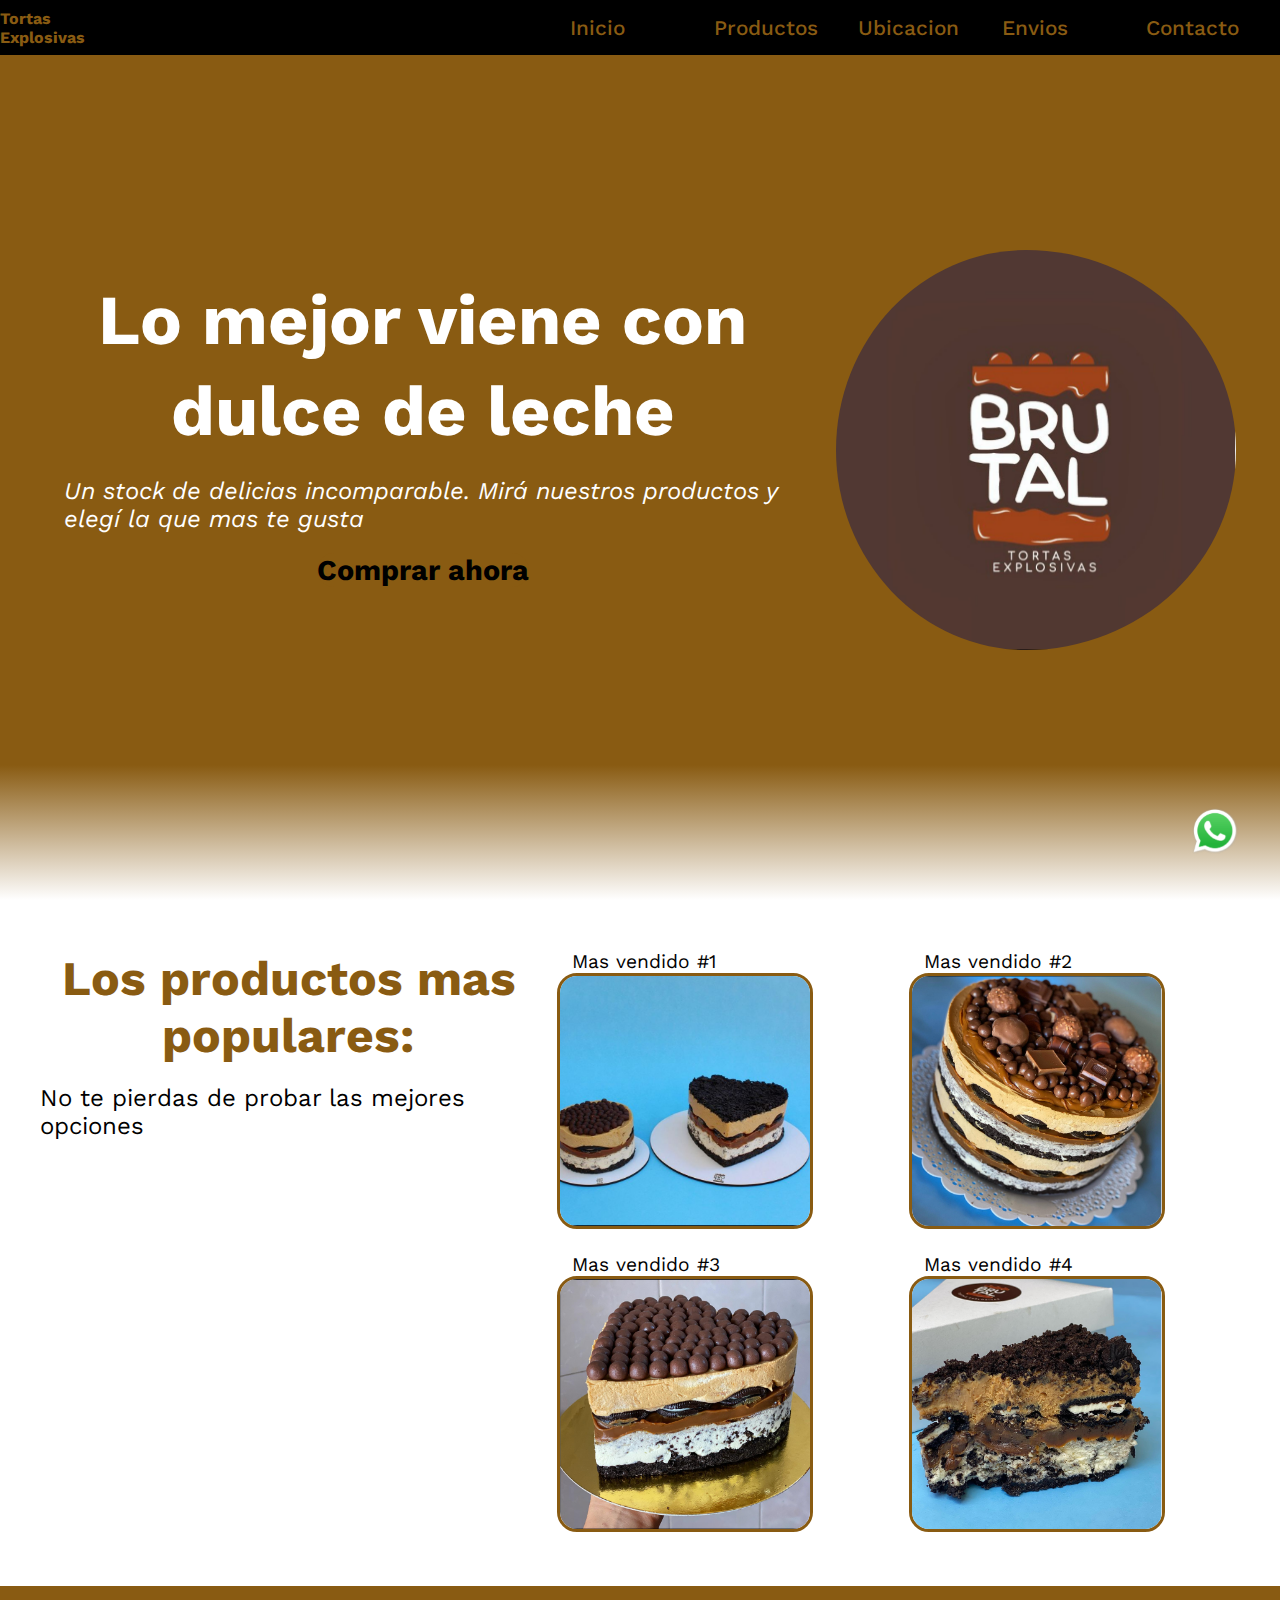
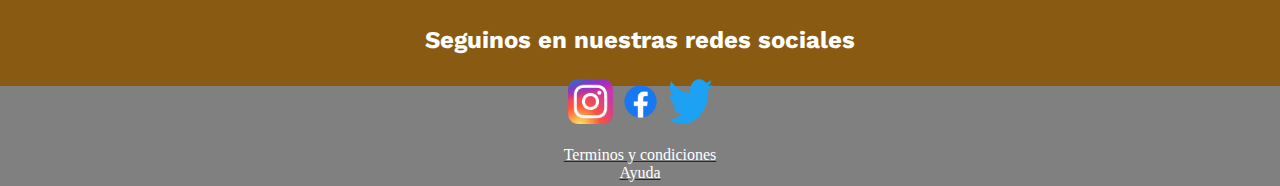
<file: index.html>
<!DOCTYPE html>
<html lang="es">
  <head>
    <meta charset="UTF-8" />
    <meta http-equiv="X-UA-Compatible" content="IE=edge" />
    <meta name="viewport" content="width=device-width, initial-scale=1.0" />
    <link rel="preconnect" href="https://fonts.googleapis.com" />
    <link rel="preconnect" href="https://fonts.gstatic.com" crossorigin />
    <link
      href="https://fonts.googleapis.com/css2?family=Work+Sans&display=swap"
      rel="stylesheet"
    />
    <link rel="stylesheet" href="./css/style2.css" />

    <title>Brutal Tortas Explosivas - La mejor viene con dulce de leche</title>
  </head>
  <body>
    <!-- Inicio Header -->
    <header class="main__header">
      <b>Tortas Explosivas</b>
      <nav>
        <ul class="main__header__nav">
          <li><a class="active" href="./index.html">Inicio</a></li>
          <li><a href="./productos.html">Productos</a></li>
          <li><a href="./ubicacion.html">Ubicacion</a></li>
          <li><a href="./envios.html">Envios</a></li>
          <li><a href="./contacto.html">Contacto</a></li>
        </ul>
      </nav>
    </header>

    <!-- Fin Header -->

    <!-- Inicio Fixed -->
    <div class="fixed">
      <a href="https://web.whatsapp.com/">
        <img
          src="./img/WhatsApp.svg.webp"
          alt="whatsapp"
          width="50"
          height="50"
      /></a>
    </div>
    <!-- Fin Fixed -->

    <!-- Inicio contenido principal -->

    <main class="main__principal">
      <div class="main__principal__contenedor">
        <div class="main__principal__wrapper">
          <h1 class="main__principal__wrapper-title">
            Lo mejor viene con dulce de leche
          </h1>
          <p class="main__principal__wrapper-paragraph">
            Un stock de delicias incomparable. Mirá nuestros productos y elegí la que mas te gusta
          </p>
          <a class="main__principal__wrapper-cta" href="./productos.html"
            >Comprar ahora
          </a>
        </div>
        <div class="main__principal__img">
          <img
            class="main__principal__img"
            src="./img/LOGO.png"
            alt="desarrollo web"
          />
        </div>
      </div>
    </main>

    <!-- Fin contenido principal -->

    <!-- Inicio mas populares -->

    <section class="section__popular">
      <div class="section_popular_paragraph">
        <h3 class="textoh3">Los productos mas populares:</h3>
        <p>
          No te pierdas de probar las mejores opciones
        </p>
      </div>

      <div class="caja_1">
        <p class="textop">Mas vendido #1</p>
        <a href="./productos.html">
          <img class="imagenes" src="./img/Tradicionales1.png" alt="imagen 1"
        /></a>
      </div>
      <div class="caja_2">
        <p class="textop">Mas vendido #2</p>
        <a href="./productos.html">
          <img class="imagenes" src="./img/Tradicionales 2.png" alt="imagen 2"
        /></a>
      </div>
      <div class="caja_3">
        <p class="textop">Mas vendido #3</p>
        <a href="./productos.html">
          <img class="imagenes" src="./img/Tradicionales3.png" alt="imagen 3"
        /></a>
      </div>
      <div class="caja_4">
        <p class="textop">Mas vendido #4</p>
        <a href="./productos.html">
          <img class="imagenes" src="./img/tradicionales 4.png" alt="promocion 8"
        /></a>
      </div>
    </section>

    <!-- Fin mas populares -->

    <!-- Inicio redes sociales-->

    <div class="redessociales">
      <h4 class="textoh4">Seguinos en nuestras redes sociales</h4>
      <ul class="redessociales">
        <li>
          <a href="https://www.instagram.com">
            <img
              src="./img/instagram.png"
              alt="instagram"
              width="45"
              height="45"
          /></a>
        </li>
        <li>
          <a href="https://www.facebook.com">
            <img src="./img/facebook.png" alt="facebook" width="45" height="45"
          /></a>
        </li>
        <li>
          <a href="https://www.twitter.com">
            <img src="./img/twitter.png" alt="twitter" width="45" height="45"
          /></a>
        </li>
      </ul>
    </div>

    <!-- Fin redes sociales -->

    <!-- Inicio Footer -->
    <footer class="footer__">
      <div class="footer__div">
        <ul>
          <li>
            <a
              href="https://www.iubenda.com/es/help/37616-que-son-los-terminos-y-condiciones-y-para-que-sirven#:~:text=Los%20T%C3%A9rminos%20y%20Condiciones%20representan,contenido%20de%20forma%20legalmente%20vinculante."
            >
              Terminos y condiciones</a
            >
          </li>
          <li>
            <a
              href="https://www.google.com/search?q=ayuda&rlz=1C1SQJL_enAR915AR915&sxsrf=ALiCzsaizHApsFbZXj-iMr10N8_KPrxBWg%3A1662586119994&ei=Bw0ZY8mzPICl5OUP3suPkAY&ved=0ahUKEwiJ09z4z4P6AhWAErkGHd7lA2IQ4dUDCA8&uact=5&oq=ayuda&gs_lcp=[base64]&sclient=gws-wiz"
              >Ayuda</a
            >
          </li>
          <li></li>
        </ul>
      </div>
    </footer>

    <!-- Fin footer -->
  </body>
</html>
</file>
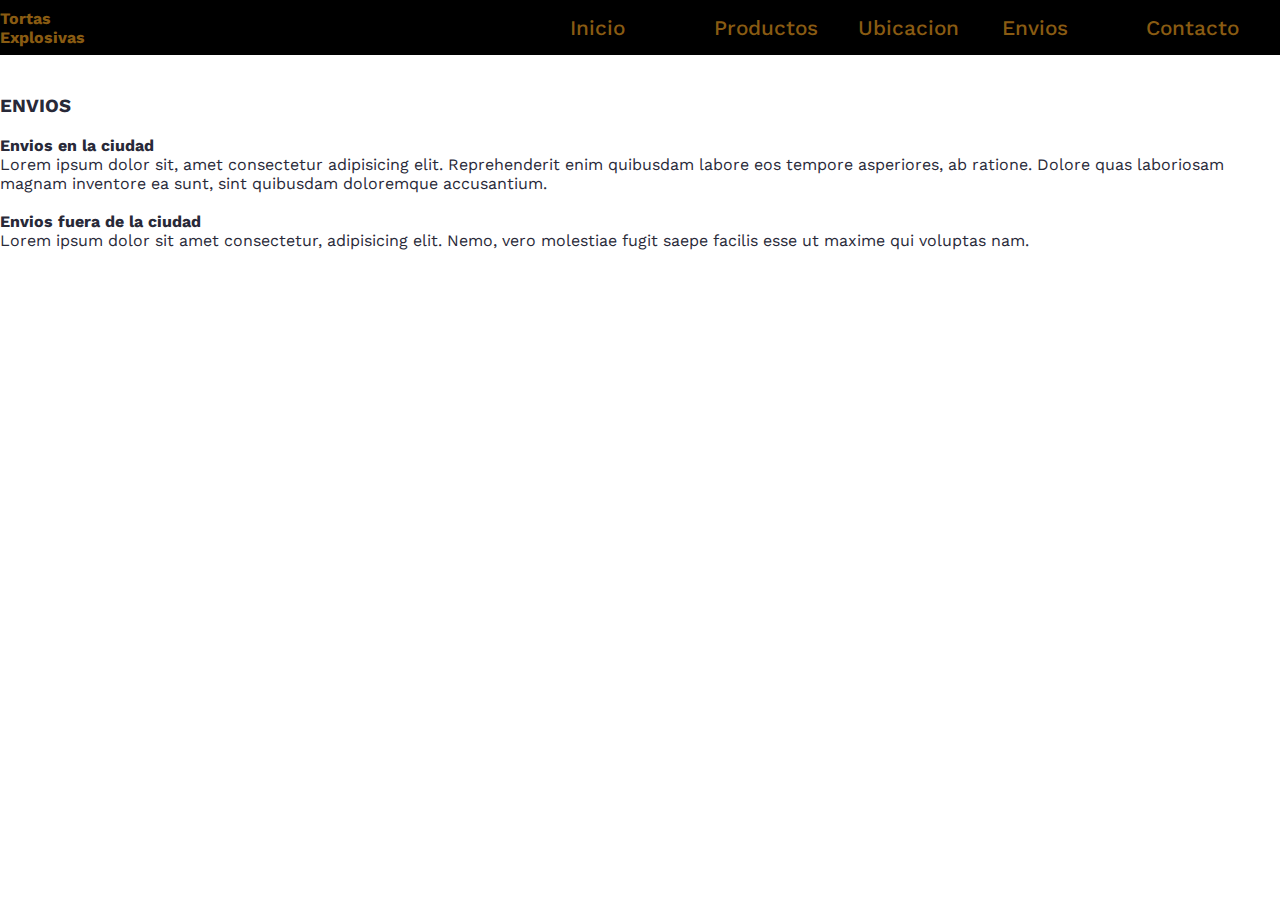
<file: envios.html>
<!DOCTYPE html>
<html lang="es">
  <head>
    <meta charset="UTF-8" />
    <meta http-equiv="X-UA-Compatible" content="IE=edge" />
    <meta name="viewport" content="width=device-width, initial-scale=1.0" />
    <link rel="preconnect" href="https://fonts.googleapis.com" />
    <link rel="preconnect" href="https://fonts.gstatic.com" crossorigin />
    <link
      href="https://fonts.googleapis.com/css2?family=Work+Sans&display=swap"
      rel="stylesheet"
    />
    <link rel="stylesheet" href="./css/style2.css" />

    <title>BRUTAL TORTAS EXPLOSIVAS</title>
  </head>

  <body>
    <!-- Inicio Header -->

    <header class="main__header">
      <b>Tortas Explosivas</b>
      <nav>
        <ul class="main__header__nav">
          <li>
            <a class="active" href="./index.html">Inicio</a>
          </li>
          <li>
            <a href="./productos.html">Productos</a>
          </li>
          <li>
            <a href="./ubicacion.html">Ubicacion</a>
          </li>
          <li>
            <a href="./envios.html">Envios</a>
          </li>
          <li>
            <a href="./contacto.html">Contacto</a>
          </li>
        </ul>
      </nav>
    </header>

    <!-- Fin Header -->
    <br />
    <br />
    <br />
    <br />
    <br />
    <div>
      <h3>ENVIOS</h3>
      <br />
      <h4>Envios en la ciudad</h4>

      <p>
        Lorem ipsum dolor sit, amet consectetur adipisicing elit. Reprehenderit
        enim quibusdam labore eos tempore asperiores, ab ratione. Dolore quas
        laboriosam magnam inventore ea sunt, sint quibusdam doloremque
        accusantium.
      </p>
      <br />
      <h4>Envios fuera de la ciudad</h4>

      <p>
        Lorem ipsum dolor sit amet consectetur, adipisicing elit. Nemo, vero
        molestiae fugit saepe facilis esse ut maxime qui voluptas nam.
      </p>
    </div>


  </body>
</html>
</file>
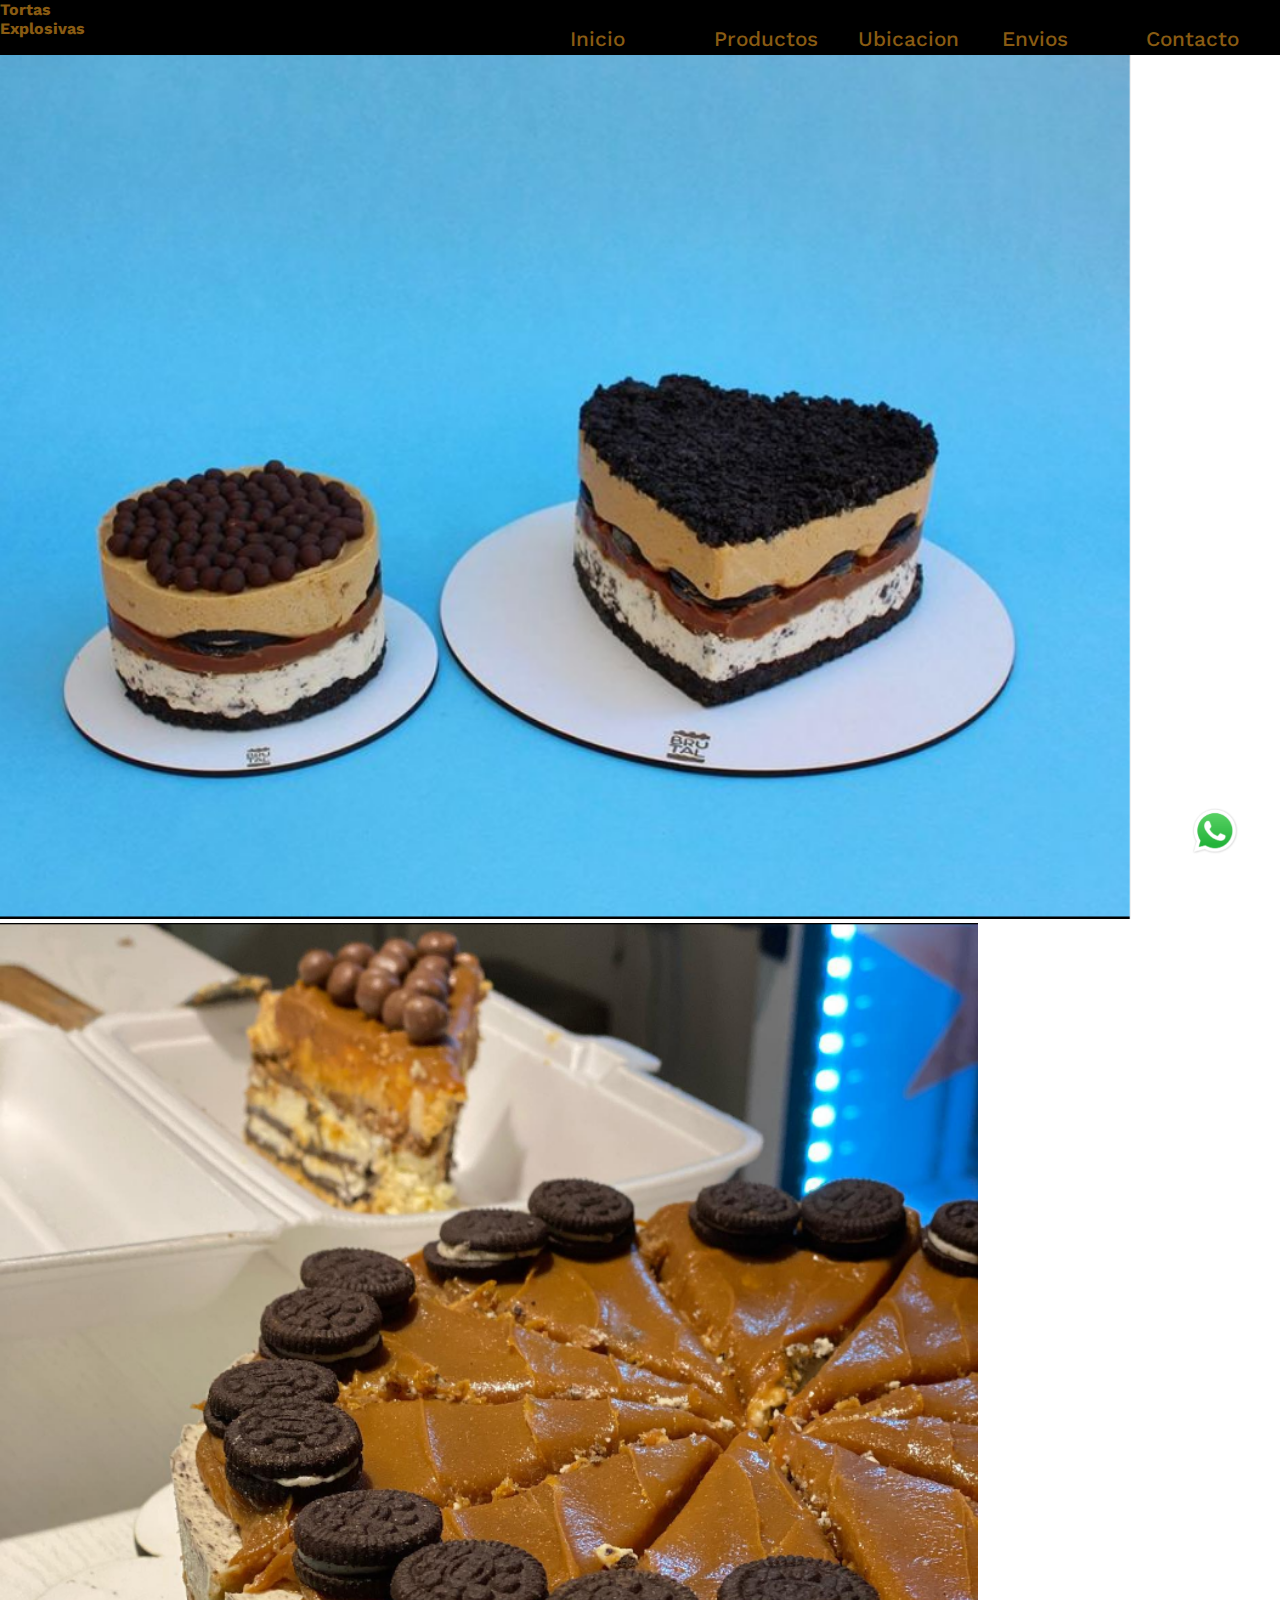
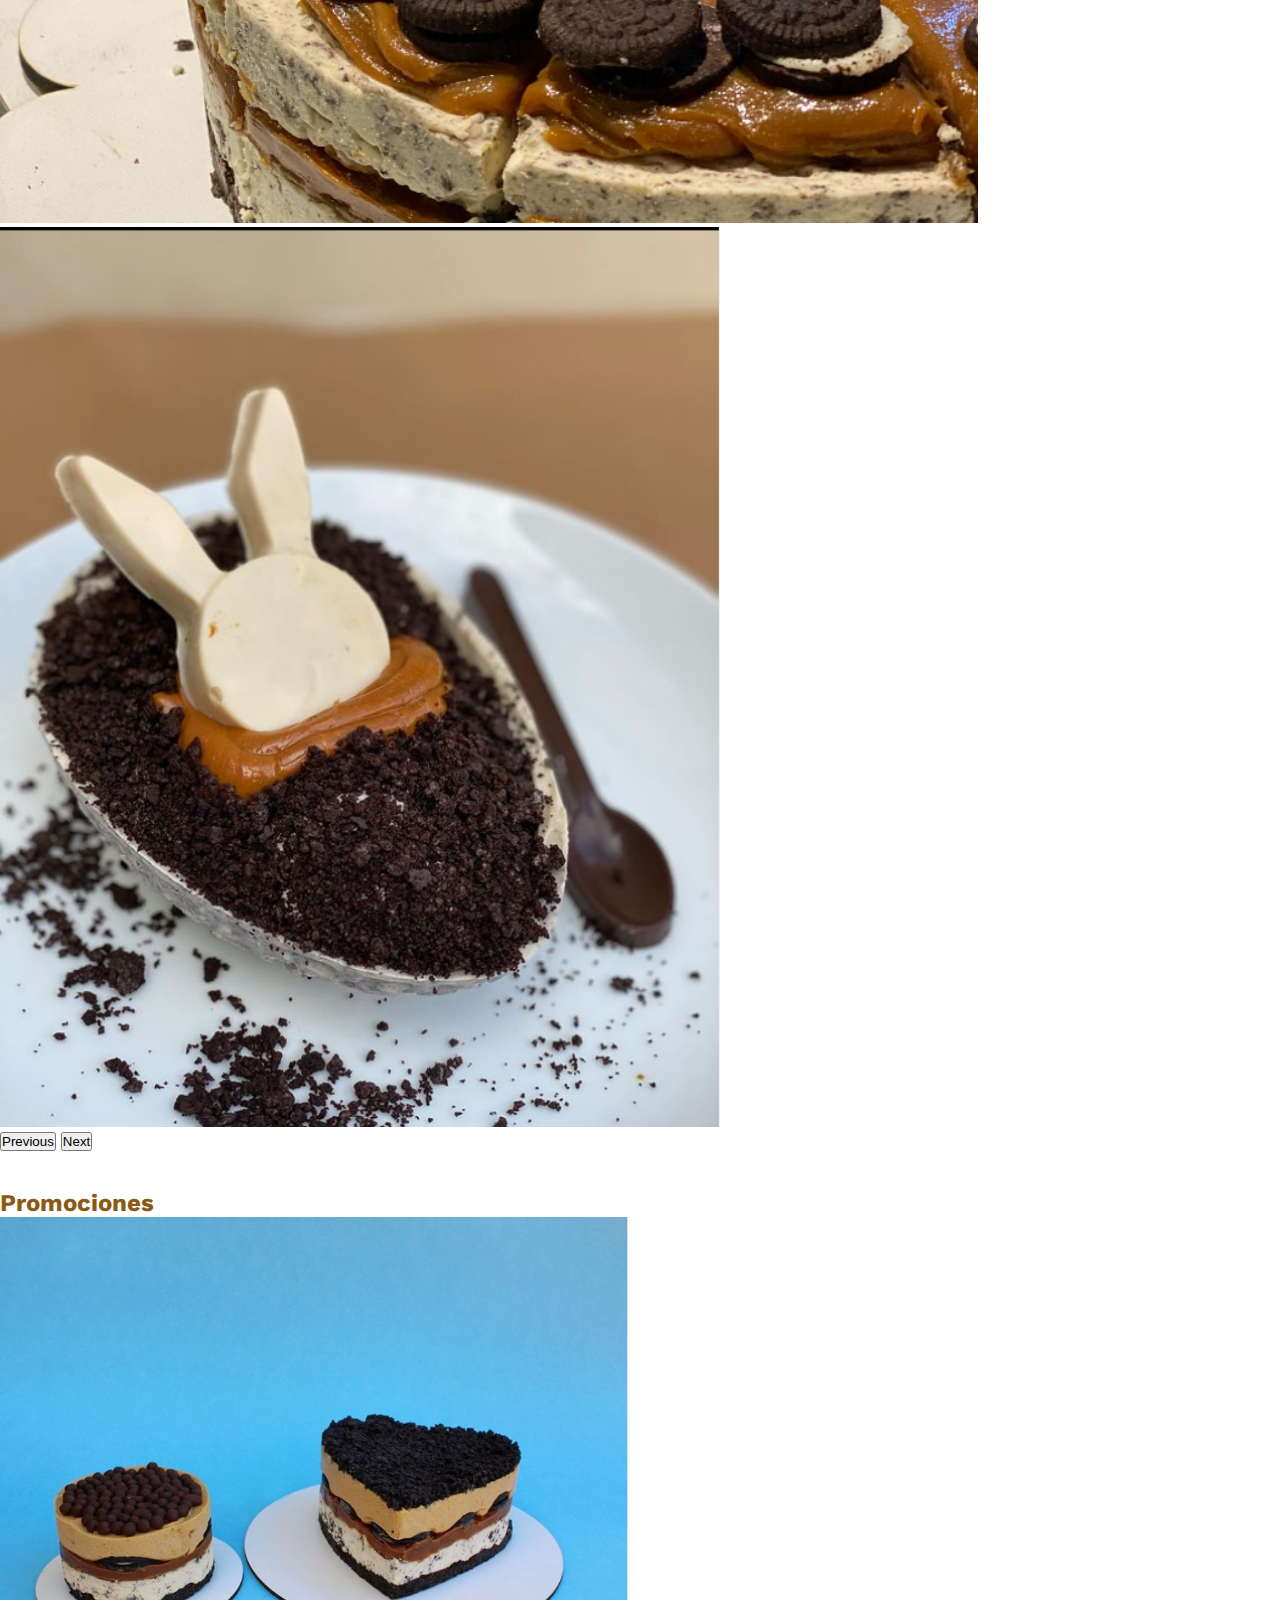
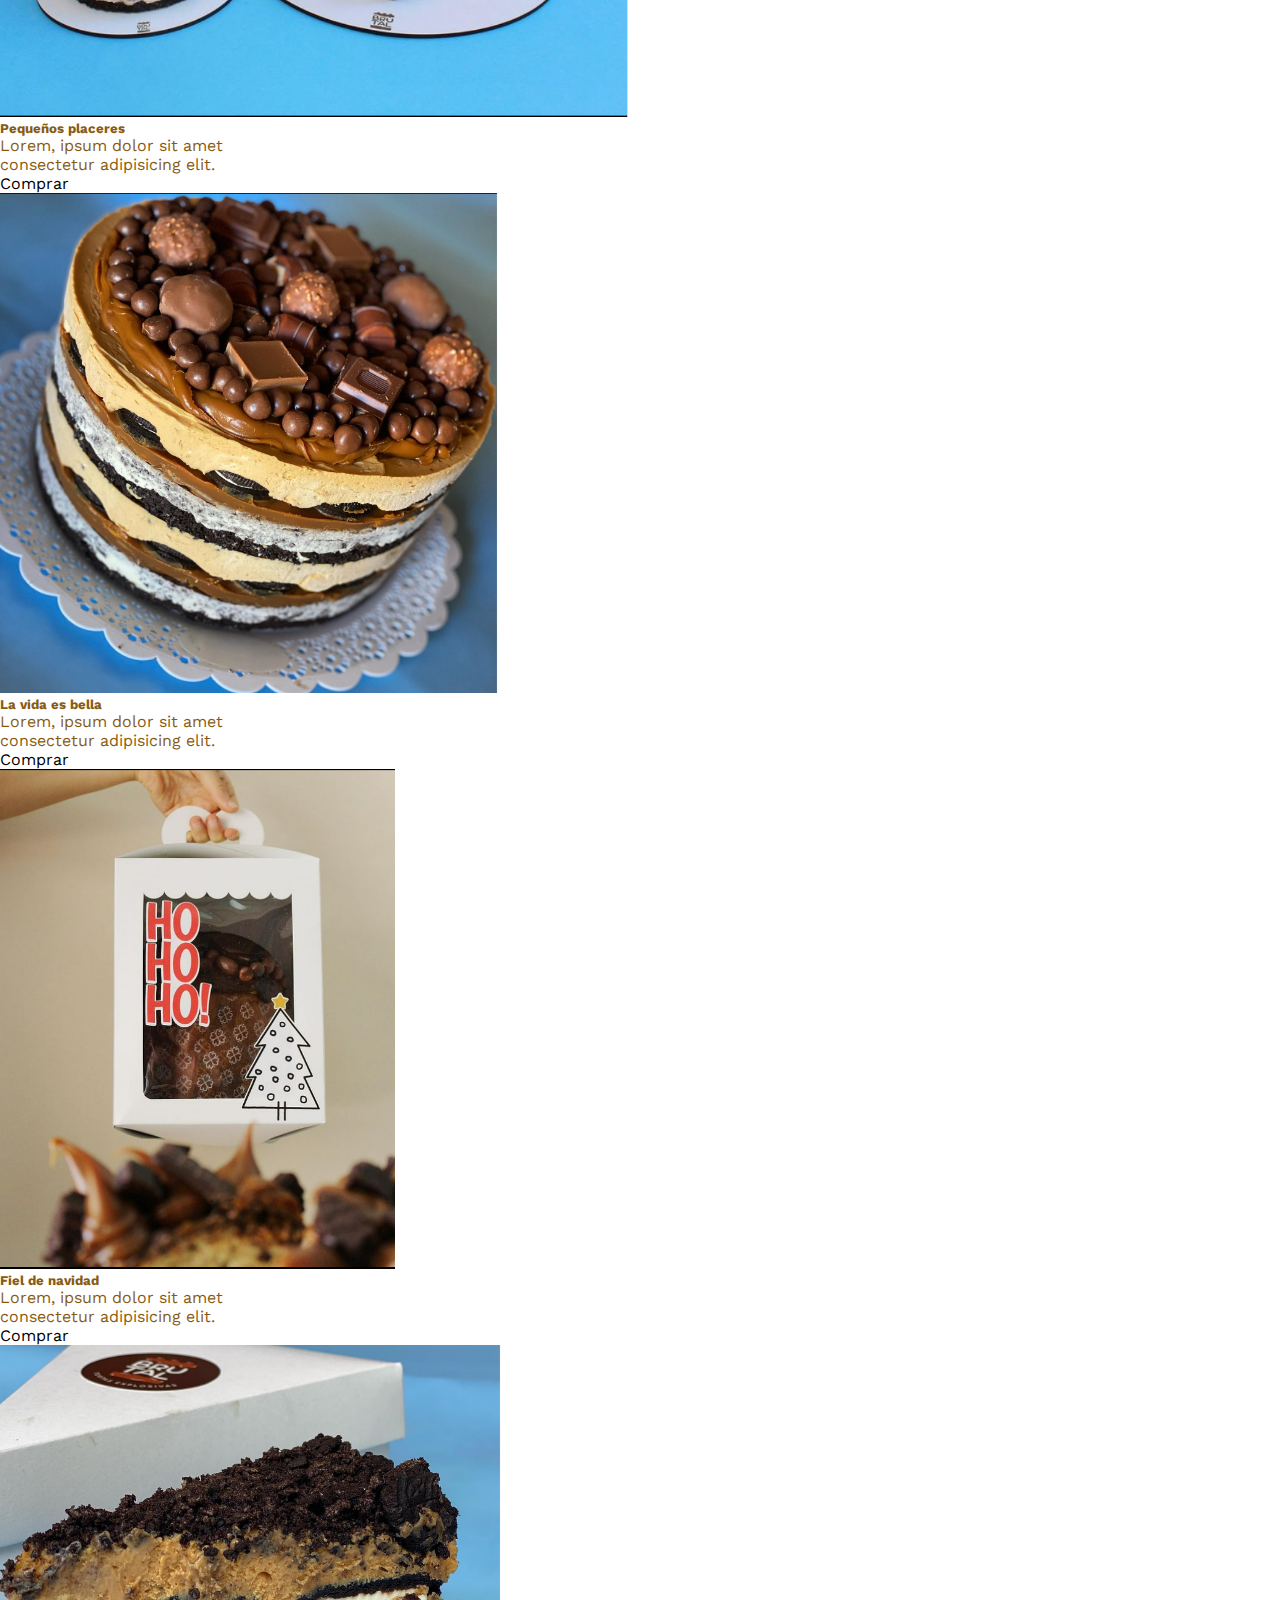
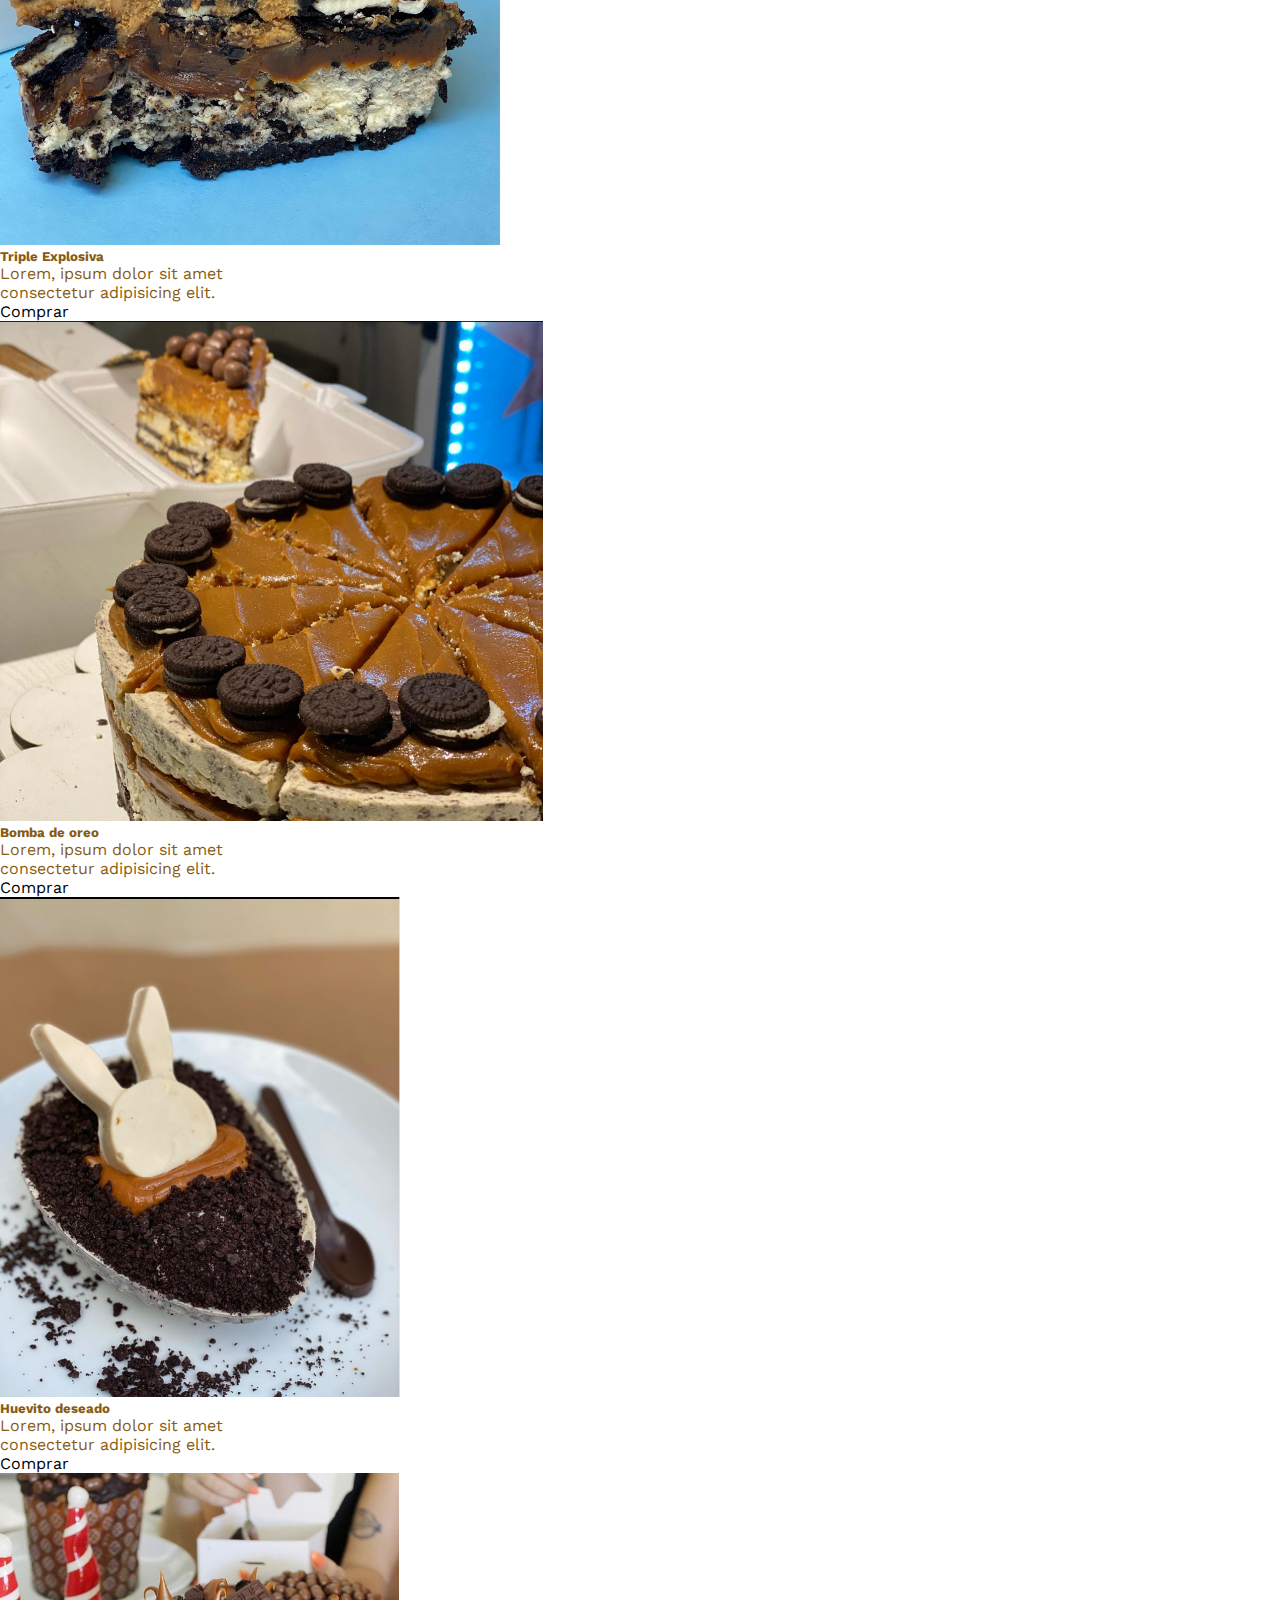
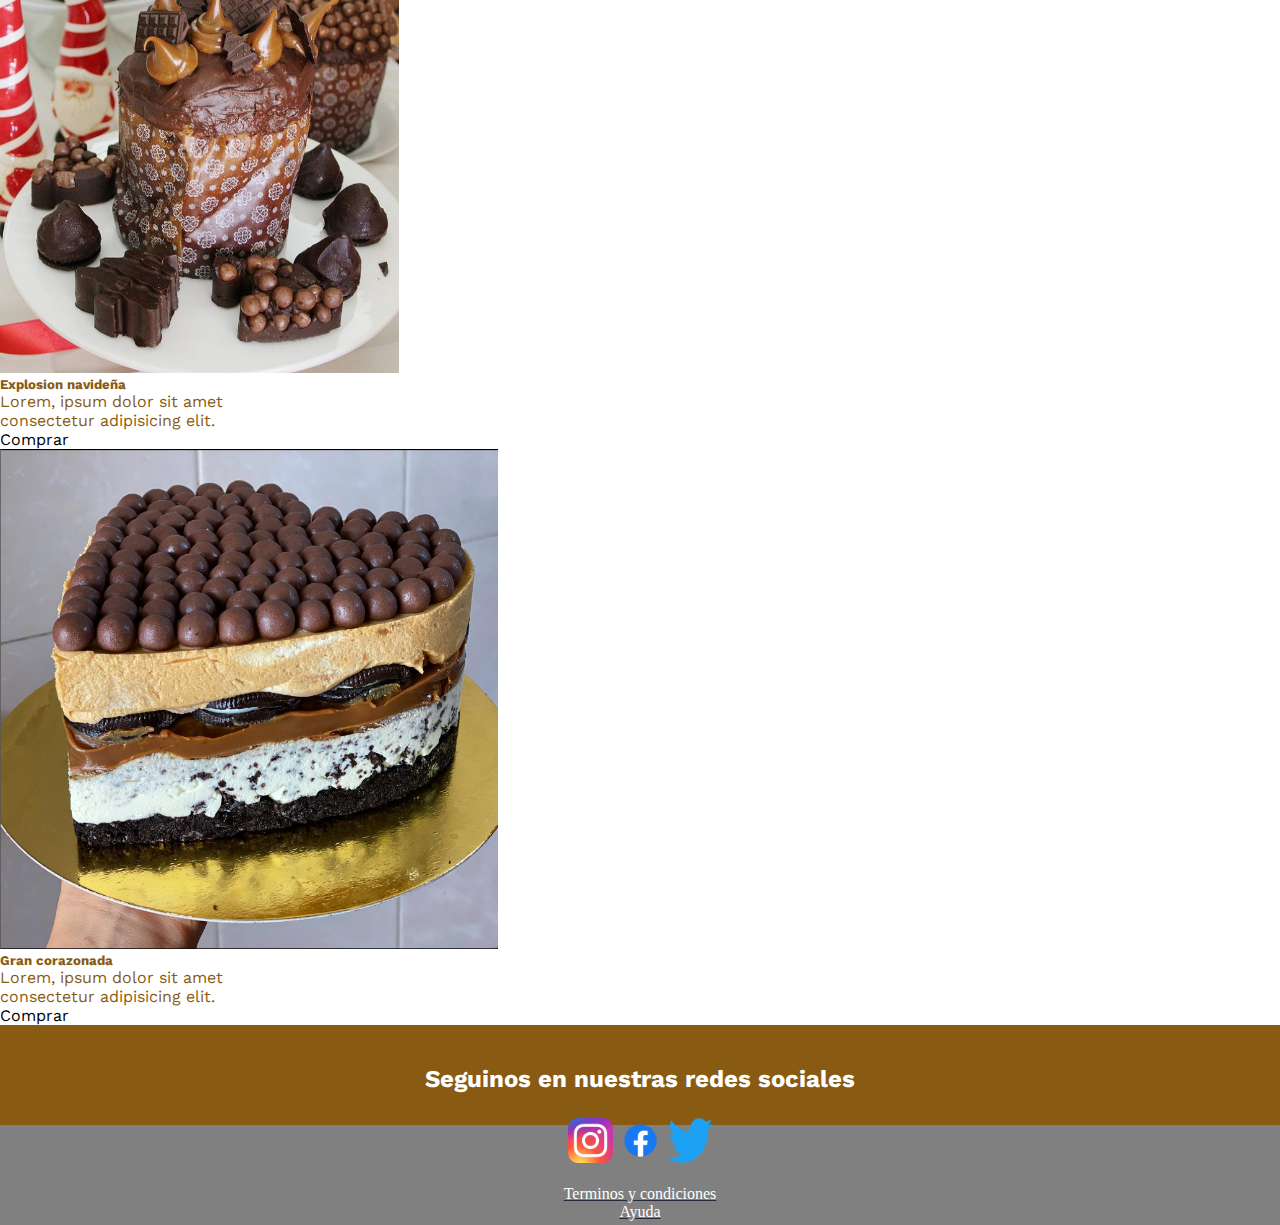
<file: productos.html>
<!DOCTYPE html>
<html lang="es">
  <head>
    <meta charset="UTF-8" />
    <meta http-equiv="X-UA-Compatible" content="IE=edge" />
    <meta name="viewport" content="width=device-width, initial-scale=1.0" />
    <link rel="preconnect" href="https://fonts.googleapis.com" />
    <link rel="preconnect" href="https://fonts.gstatic.com" crossorigin />
    <link
      href="https://fonts.googleapis.com/css2?family=Work+Sans&display=swap"
      rel="stylesheet"
    />
    <!-- CSS only -->
    <link
      href="https://cdn.jsdelivr.net/npm/bootstrap@5.2.1/dist/css/bootstrap.min.css"
      rel="stylesheet"
      integrity="sha384-iYQeCzEYFbKjA/T2uDLTpkwGzCiq6soy8tYaI1GyVh/UjpbCx/TYkiZhlZB6+fzT"
      crossorigin="anonymous"
    />

    <!-- Link de mi CSS -->
    <link rel="stylesheet" href="./css/style2.css" />

    <title>Brutal Tortas Explosivas</title>
  </head>
  <body>
    <!-- Inicio Header -->

   <!-- Inicio Header -->
   <header class="main__header">
    <b class="bordeespecial">Tortas Explosivas </b>
    <nav>
      <ul class="main__header__nav">
        <li><a class="active" href="./index.html">Inicio</a></li>
        <li><a href="./productos.html">Productos</a></li>
        <li><a href="./ubicacion.html">Ubicacion</a></li>
        <li><a href="./envios.html">Envios</a></li>
        <li><a href="./contacto.html">Contacto</a></li>
      </ul>
    </nav>
  </header>

  <!-- Fin Header -->

    <!-- Fin Header -->
        <!-- Inicio Fixed -->
        <div class="fixed">
            <a href="https://web.whatsapp.com/">
              <img
                src="./img/WhatsApp.svg.webp"
                alt="whatsapp"
                width="50"
                height="50"
            /></a>
          </div>

    <!-- Inicio carrusel -->

    <section>
      <div id="carouselExampleIndicators" class="carousel slide" data-bs-ride="true">
        <div class="carousel-indicators">
          <button type="button" data-bs-target="#carouselExampleIndicators" data-bs-slide-to="0" class="active" aria-current="true" aria-label="Slide 1"></button>
          <button type="button" data-bs-target="#carouselExampleIndicators" data-bs-slide-to="1" aria-label="Slide 2"></button>
          <button type="button" data-bs-target="#carouselExampleIndicators" data-bs-slide-to="2" aria-label="Slide 3"></button>
        </div>
        <div class="carousel-inner">
          <div class="carousel-item active">
            <img src="./img/Tradicionales1.png" class="d-block w-100" alt="...">
          </div>
          <div class="carousel-item">
            <img src="./img/tradicionales 5.png" class="d-block w-100" alt="...">
          </div>
          <div class="carousel-item">
            <img src="./img/Fiestas2.png" class="d-block w-100" alt="...">
          </div>
        </div>
        <button class="carousel-control-prev" type="button" data-bs-target="#carouselExampleIndicators" data-bs-slide="prev">
          <span class="carousel-control-prev-icon" aria-hidden="true"></span>
          <span class="visually-hidden">Previous</span>
        </button>
        <button class="carousel-control-next" type="button" data-bs-target="#carouselExampleIndicators" data-bs-slide="next">
          <span class="carousel-control-next-icon" aria-hidden="true"></span>
          <span class="visually-hidden">Next</span>
        </button>
      </div>

    </section>

    <!-- Fin carrusel -->
<br>
<br>

    <!-- Inicio cartas -->
    <section class="conteiner-fluid section">
      <h2>Promociones</h2>
      <div class="row">
        <div class="card" style="width: 18rem">
          <img src="./img/Tradicionales1.png" class="card-img-top" alt="..." />
          <div class="card-body">
            <h5 class="card-title">Pequeños placeres</h5>
            <p class="card-text">
              Lorem, ipsum dolor sit amet consectetur adipisicing elit.
            </p>
            <a href="./productos.html" class="btn btn-primary">Comprar</a>
          </div>
        </div>
        <div class="card" style="width: 18rem">
          <img src="./img/Tradicionales 2.png" class="card-img-top" alt="..." />
          <div class="card-body">
            <h5 class="card-title">La vida es bella</h5>
            <p class="card-text">
              Lorem, ipsum dolor sit amet consectetur adipisicing elit.
            </p>
            <a href="./productos.html" class="btn btn-primary">Comprar</a>
          </div>
        </div>
        <div class="card" style="width: 18rem">
          <img src="./img/Fiestas.png" class="card-img-top" alt="..." />
          <div class="card-body">
            <h5 class="card-title">Fiel de navidad</h5>
            <p class="card-text">
              Lorem, ipsum dolor sit amet consectetur adipisicing elit.
            </p>
            <a href="./productos.html" class="btn btn-primary">Comprar</a>
          </div>
        </div>
        <div class="card" style="width: 18rem">
          <img src="./img/tradicionales 4.png" class="card-img-top" alt="..." />
          <div class="card-body">
            <h5 class="card-title">Triple Explosiva</h5>
            <p class="card-text">
            Lorem, ipsum dolor sit amet consectetur adipisicing elit.
            </p>
            <a href="./productos.html" class="btn btn-primary">Comprar</a>
          </div>
        </div>
        <div class="card" style="width: 18rem">
          <img src="./img/tradicionales 5.png" class="card-img-top" alt="..." />
          <div class="card-body">
            <h5 class="card-title">Bomba de oreo</h5>
            <p class="card-text">
            Lorem, ipsum dolor sit amet consectetur adipisicing elit.
            </p>
            <a href="./productos.html" class="btn btn-primary">Comprar</a>
          </div>
        </div>
        <div class="card" style="width: 18rem">
          <img src="./img/Fiestas2.png" class="card-img-top" alt="..." />
          <div class="card-body">
            <h5 class="card-title">Huevito deseado</h5>
            <p class="card-text">
            Lorem, ipsum dolor sit amet consectetur adipisicing elit.
            </p>
            <a href="./productos.html" class="btn btn-primary">Comprar</a>
          </div>
        </div>
        <div class="card" style="width: 18rem">
          <img src="./img/Fiestas1.png" class="card-img-top" alt="..." />
          <div class="card-body">
            <h5 class="card-title">Explosion navideña</h5>
            <p class="card-text">
            Lorem, ipsum dolor sit amet consectetur adipisicing elit.
            </p>
            <a href="./productos.html" class="btn btn-primary">Comprar</a>
          </div>
        </div>
        <div class="card" style="width: 18rem">
          <img src="./img/Tradicionales3.png" class="card-img-top" alt="..." />
          <div class="card-body">
            <h5 class="card-title">Gran corazonada</h5>
            <p class="card-text">
            Lorem, ipsum dolor sit amet consectetur adipisicing elit.
            </p>
            <a href="./productos.html" class="btn btn-primary">Comprar</a>
          </div>
        </div>
    </section>

    <!-- Inicio redes sociales-->

    <div class="redessociales">
        <h4 class="textoh4">Seguinos en nuestras redes sociales</h4>
        <ul class="redessociales">
          <li>
            <a href="https://www.instagram.com">
              <img
                src="./img/instagram.png"
                alt="instagram"
                width="45"
                height="45"
            /></a>
          </li>
          <li>
            <a href="https://www.facebook.com">
              <img src="./img/facebook.png" alt="facebook" width="45" height="45"
            /></a>
          </li>
          <li>
            <a href="https://www.twitter.com">
              <img src="./img/twitter.png" alt="twitter" width="45" height="45"
            /></a>
          </li>
        </ul>
      </div>
  
      <!-- Fin redes sociales -->

        <!-- Inicio Footer -->
        <footer class="footer__">
          <div class="footer__div">
            <ul>
              <li>
                <a
                  href="https://www.iubenda.com/es/help/37616-que-son-los-terminos-y-condiciones-y-para-que-sirven#:~:text=Los%20T%C3%A9rminos%20y%20Condiciones%20representan,contenido%20de%20forma%20legalmente%20vinculante."
                >
                  Terminos y condiciones</a
                >
              </li>
              <li>
                <a
                  href="https://www.google.com/search?q=ayuda&rlz=1C1SQJL_enAR915AR915&sxsrf=ALiCzsaizHApsFbZXj-iMr10N8_KPrxBWg%3A1662586119994&ei=Bw0ZY8mzPICl5OUP3suPkAY&ved=0ahUKEwiJ09z4z4P6AhWAErkGHd7lA2IQ4dUDCA8&uact=5&oq=ayuda&gs_lcp=[base64]&sclient=gws-wiz"
                  >Ayuda</a
                >
              </li>
              <li></li>
            </ul>
          </div>
        </footer>
    
        <!-- Fin footer -->

    <!-- JavaScript Bundle with Popper -->
    <script
      src="https://cdn.jsdelivr.net/npm/bootstrap@5.2.1/dist/js/bootstrap.bundle.min.js"
      integrity="sha384-u1OknCvxWvY5kfmNBILK2hRnQC3Pr17a+RTT6rIHI7NnikvbZlHgTPOOmMi466C8"
      crossorigin="anonymous"
    ></script>
  </body>
</html>
</file>
<file: css/style2.css>
* {
    margin: 0;
    padding: 0;
  }
  html {
    font-family: "Work Sans", sans-serif;
    color: #282938;
  }
  a {
    text-decoration: none;
    color: #000000;
  }
  ul,
  ol {
    list-style: none;
  }
  .fixed {
    position: fixed;
    bottom: 20px;
    right: 20px;
    z-index: 100;
  }
  .main__header {
    background-color: rgb(0, 0, 0);
    color: rgb(137, 91, 18);
    display: flex;
    width: 100vw;
    display: flex;
    justify-content: center;
    align-items: center;
    flex-direction: column;
  }
  .main__header__nav {
    display: flex;
    justify-content: center;
    flex-wrap: wrap;
    padding: 15px;
  }
  .main__header__nav li {
    padding-left: 20px;
  }
  .main__header__nav a {
    color: rgb(137, 91, 18);
    font-size: 1rem;
    font-weight: 500;
  }
  .main__header__nav a.active {
    color: (137, 91, 18);
  }
  .main__principal {
    background: rgb(119, 74, 11);
    background: linear-gradient(
      180deg,
      rgb(137, 91, 18) 85%,
      rgb(255, 255, 255) 100%
    );
    color: white;
    display: flex;
    justify-content: center;
    align-items: center;
    height: 100vh;
  }
  .main__principal__contenedor {
    padding: 0 15px;
  }
  .main__principal__wrapper {
    display: flex;
    flex-direction: column;
    align-items: center;
    padding-bottom: 35px;
  }
  .main__principal__wrapper-title {
    font-style: normal;
    font-size: 40px;
    text-align: center;
    font-weight: 700;
    line-height: 1.3;
  }
  .main__principal__wrapper-paragraph {
    font-size: 1.5rem;
    font-weight: 400;
    font-style: oblique;
    padding: 20px 0;
  }
  .main__principal__wrapper-cta {
    background-color: rgb(137, 91, 18);
    color: rgb(0, 0, 0);
    font-size: 1.8em;
    font-weight: 700;
    border-radius: 41px;
  }
  .main__principal__img {
    width: 95%;
    border-radius: 100%;
    padding-left: 9px;
    animation-name: float;
    animation-iteration-count: infinite;
    animation-timing-function: linear;
    animation-duration: 10s;
  }
  .section__popular {
    background-color: white;
    padding: 30px 15px;
  }
  .section_popular_paragraph {
    padding-bottom: 30px;
  }
  .textoh3 {
    font-size: 2rem;
    font-weight: 700;
    color: rgb(137, 91, 18);
    text-align: center;
    justify-content: center;
  }
  .section_popular_paragraph p {
    color: rgb(137, 91, 18);
    font-size: 1.1rem;
    padding-top: 20px;
  }
  .textop {
    font-size: 1rem;
    font-style: normal;
    color: rgb(1, 1, 1);
    padding-left: 15px;
  }
  .caja_1 {
    background-color: white;
  }
  .caja_2 {
    background-color: white;
  }
  .caja_3 {
    background-color: white;
  }
  .caja_4 {
    background-color: white;
  }
  .imagenes {
    width: 250px;
    height: 250px;
    border-radius: 20px;
    border: 3px solid rgb(137, 91, 18);
    object-fit: cover;
  }
  .redessociales {
    background-color: rgb(137, 91, 18);
    color: white;
  }
  .redessociales ul {
    text-align: center;
    padding-top: 15px;
  }
  .textoh4 {
    padding-top: 20px;
    padding-bottom: 10px;
    text-align: center;
  }
  .footer__ {
    height: 80px;
    background-color: grey;
  }
  .footer__div {
    padding-top: 10px;
    text-align: center;
  }
  .footer__div ul {
    font-family: Georgia, "Times New Roman", Times, serif;
    text-decoration: underline;
  }
  .footer__div a {
    color: white;
  }
  @keyframes float {
    0%,
    100% {
      transform: translate(-15px, -15px);
    }
    25% {
      transform: translate(15px, -15px);
    }
    50% {
      transform: translate(15px, 15px);
    }
    75% {
      transform: translate(-15px, 15px);
    }
  }
  @media (min-width: 768px) {
    .main__header {
      flex-direction: row;
      justify-content: space-around;
    }
    .main__header__nav a {
      font-size: 1.3rem;
    }
    .main__principal__wrapper-title {
      font-style: normal;
      font-size: 4rem;
      text-align: center;
      font-weight: 700;
      line-height: 1.3;
    }
    .main__principal__wrapper {
      padding-top: 25px;
    }
    .main__principal__img {
      padding-left: 20px;
    }
    .section__popular {
      display: grid;
      grid-template-areas:
        "title title"
        "caja1  caja2"
        "caja3  caja4";
    }
    .section_popular_paragraph p {
      color: black;
      font-size: 1.5rem;
    }
    .textoh3 {
      font-size: 3rem;
    }
    .textop {
      font-size: 1.2rem;
      align-items: center;
    }
    .caja_1 {
      background-color: white;
      grid-area: caja1;
    }
    .caja_2 {
      background-color: white;
      grid-area: caja2;
    }
    .caja_3 {
      background-color: white;
      grid-area: caja3;
    }
    .caja_4 {
      background-color: white;
      grid-area: caja4;
    }
    .textoh4 {
      font-size: 1.5rem;
    }
  }
  
  @media (min-width: 992px) {
    .fixed {
      bottom: 40px;
      right: 40px;
    }
    .main__header {
      position: fixed;
      width: 100vw;
      display: grid;
      grid-template-columns: 100px auto;
      height: 55px;
      justify-content: space-between;
      align-items: center;
      z-index: 5000;
    }
    .main__header__nav {
      display: grid;
      grid-template-columns: repeat(5, 1fr);
      justify-content: end;
      gap: 0 20px;
      padding-right: 30px;
    }
  
    .main__header ul ul {
      display: none;
      position: absolute;
      background-color: rgb(137, 91, 18);
      width: 50px;
    }
    .main__header ul ul li {
      display: block;
    }
    .main__principal__contenedor {
      display: grid;
      grid-template-columns: 2fr 1fr;
      width: 90%;
    }
    .main__principal__wrapper {
      overflow: hidden;
      padding-right: 15px;
    }
    .main__principal__wrapper-title {
      font-size: 70px;
    }
    .main__principal__wrapper-cta:hover {
      transform: scale(1.3);
    }
    .main__principal__img {
      height: 400px;
      width: 400px;
      border-radius: 100%;
    }
    .section__popular {
      background-color: white;
      display: grid;
      grid-template-areas:
        "title caja1 caja2"
        "title  caja3 caja4";
      grid-template-rows: 1fr 1fr;
      grid-template-columns: 1.5fr 1fr 1fr;
      gap: 20px;
      padding: 50px 40px;
    }
    .imagenes:hover {
      transform: scale(1.3);
      border-radius: 15px;
    }
    .redessociales {
      height: 100px;
    }
    .redessociales li {
      display: inline-block;
    }
    .textoh4 {
      padding-top: 40px;
    }
    .footer__ {
      height: 100px;
      background-color: grey;
    }
    .footer__div {
      padding-top: 60px;
      text-align: center;
    }
    .footer__div ul {
      font-family: Georgia, "Times New Roman", Times, serif;
      text-decoration: underline;
    }
    .footer__div a {
      color: white;
    }
    .contacto__ {
      z-index: 2000;
    }
  }
  
  /* Inicio CSS de Productos */
  header .color-fondo {
    background-color: rgb(137, 91, 18);
    color: white;
  }
  .nav__a {
    color: white;
  }
  section div div div img {
    height: 900px;
  }
  
  section h2 {
    color: rgb(137, 91, 18);
  }
  section div div img {
    height: 500px;
    object-fit: cover;
  }
  section div div div h5 {
    color: rgb(137, 91, 18);
  }
  section div div div p {
    color: rgb(137, 91, 18);
  }
  .bordeespecial{
    padding-bottom: 40px;
  }
</file>
